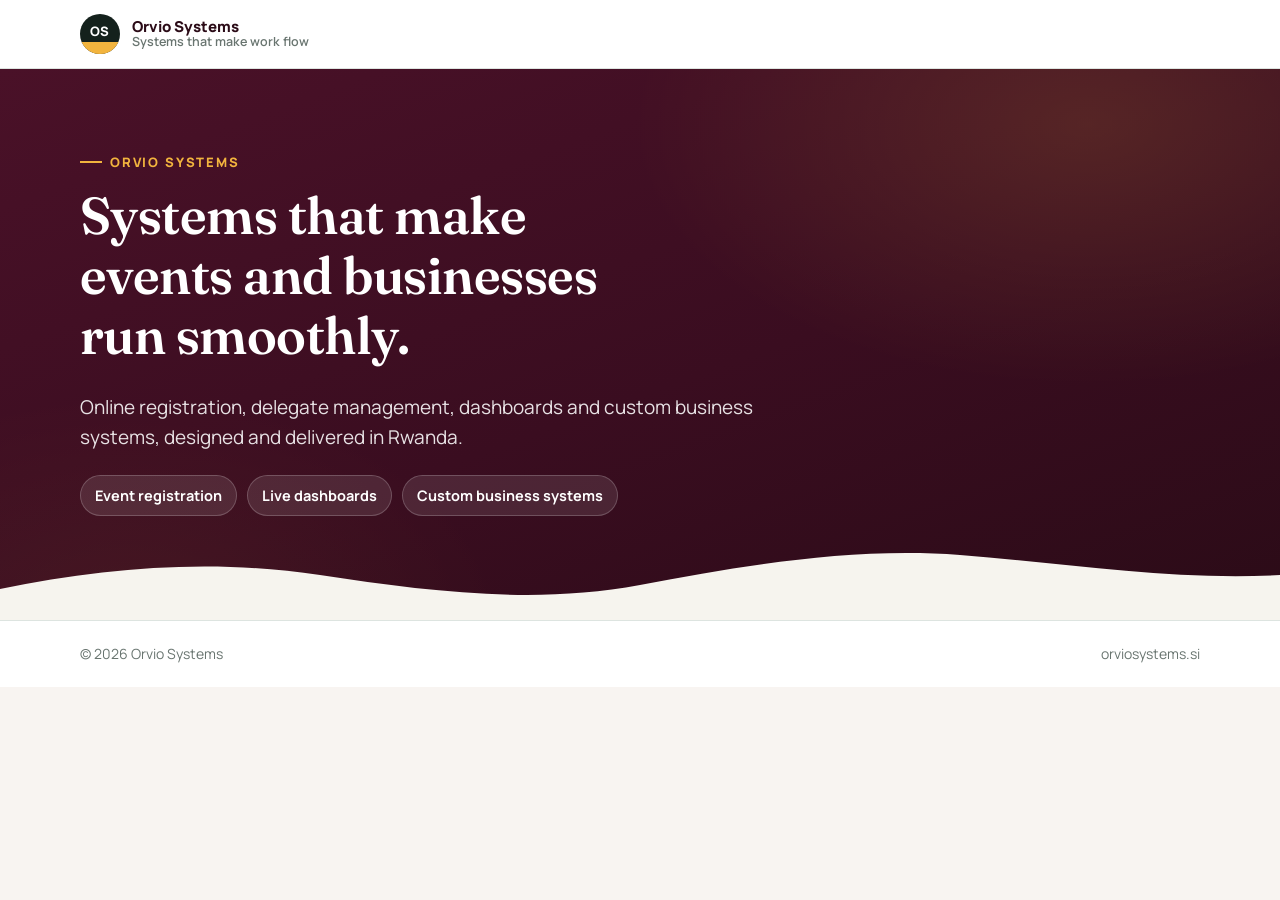
<file: index.html>
<!DOCTYPE html>
<html lang="en">
<head>
<meta charset="UTF-8">
<meta name="viewport" content="width=device-width, initial-scale=1">
<title>Orvio Systems · Event registration &amp; business systems</title>
<meta name="description" content="Orvio Systems builds event registration platforms, dashboards and business systems.">
<meta property="og:title" content="Orvio Systems · Event registration &amp; business systems">
<meta property="og:description" content="Orvio Systems builds event registration platforms, dashboards and business systems.">
<meta name="theme-color" content="#4a1128">
<link rel="icon" href="data:image/svg+xml,%3Csvg xmlns='http://www.w3.org/2000/svg' viewBox='0 0 32 32'%3E%3Ccircle cx='16' cy='16' r='16' fill='%234a1128'/%3E%3Cpath d='M0 22h32v10H0z' fill='%23f2b43e'/%3E%3C/svg%3E">
<link rel="preconnect" href="https://fonts.googleapis.com"><link rel="preconnect" href="https://fonts.gstatic.com" crossorigin><link href="https://fonts.googleapis.com/css2?family=Fraunces:opsz,wght@9..144,600&family=Manrope:wght@400;500;600;700;800&display=swap" rel="stylesheet">
<link rel="stylesheet" href="assets/css/event.css?v=20261030">
</head>
<body>
<header class="topbar"><div class="wrap topbar-inner"><a class="host" href="./"><span class="host-mark" style="background:#14211c"><span>OS</span></span><span class="host-name">Orvio Systems<small>Systems that make work flow</small></span></a></div></header>
<main>
<section class="hero"><div class="wrap hero-inner">
<p class="eyebrow">Orvio Systems</p>
<h1>Systems that make events and businesses run smoothly.</h1>
<p class="lead">Online registration, delegate management, dashboards and custom business systems, designed and delivered in Rwanda.</p>
<div class="facts"><span class="fact">Event registration</span><span class="fact">Live dashboards</span><span class="fact">Custom business systems</span></div>
</div><svg class="hills" viewBox="0 0 1440 70" preserveAspectRatio="none" aria-hidden="true"><path fill="#f6f4ee" d="M0 70V38c120-22 240-30 360-14s240 30 360 10 240-38 360-30 240 26 360 20v46z"/></svg></section>
</main>
<footer class="foot"><div class="wrap foot-inner"><span>© 2026 Orvio Systems</span><span>orviosystems.si</span></div></footer>

</body>
</html>
</file>
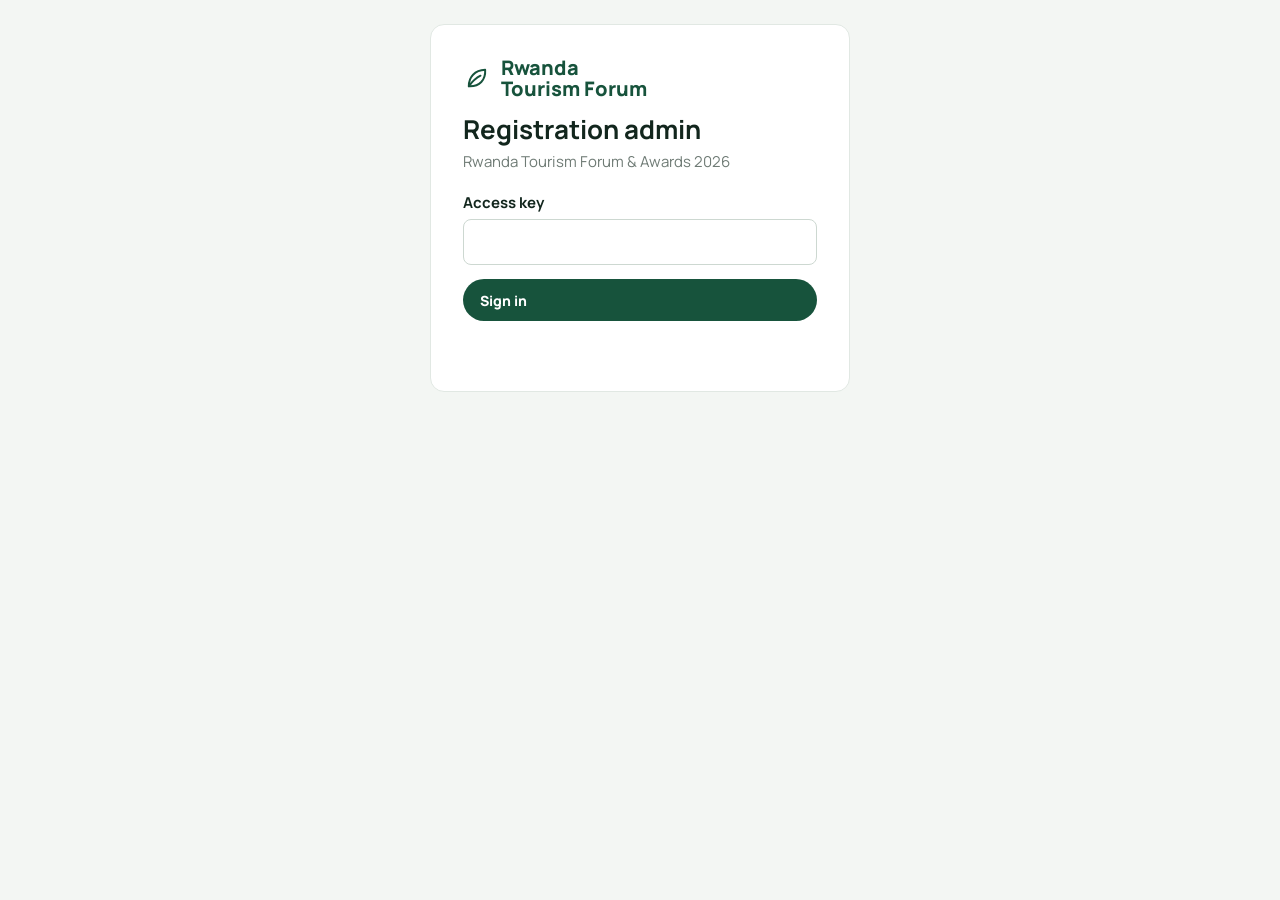
<file: rtfa2026/admin/index.html>
<!DOCTYPE html>
<html lang="en">
<head>
<meta charset="UTF-8">
<meta name="viewport" content="width=device-width, initial-scale=1">
<title>Registration Admin · Rwanda Tourism Forum 2026</title>
<meta name="description" content="Registration dashboard for the Rwanda Tourism Forum &amp; Awards 2026.">
<meta property="og:title" content="Registration Admin · Rwanda Tourism Forum 2026">
<meta property="og:description" content="Registration dashboard for the Rwanda Tourism Forum &amp; Awards 2026.">
<meta name="theme-color" content="#4a1128">
<link rel="icon" href="data:image/svg+xml,%3Csvg xmlns='http://www.w3.org/2000/svg' viewBox='0 0 32 32'%3E%3Ccircle cx='16' cy='16' r='16' fill='%234a1128'/%3E%3Cpath d='M0 22h32v10H0z' fill='%23f2b43e'/%3E%3C/svg%3E">
<link rel="preconnect" href="https://fonts.googleapis.com"><link rel="preconnect" href="https://fonts.gstatic.com" crossorigin><link href="https://fonts.googleapis.com/css2?family=Fraunces:opsz,wght@9..144,600&family=Manrope:wght@400;500;600;700;800&display=swap" rel="stylesheet">
<meta name="robots" content="noindex, nofollow"><link rel="stylesheet" href="../../assets/css/admin.css">
</head>
<body>
<div id="app"></div>
<script src="../../assets/js/config.js"></script><script src="../../assets/js/schema.js"></script><script src="../../assets/js/admin.js"></script>
</body>
</html>
</file>
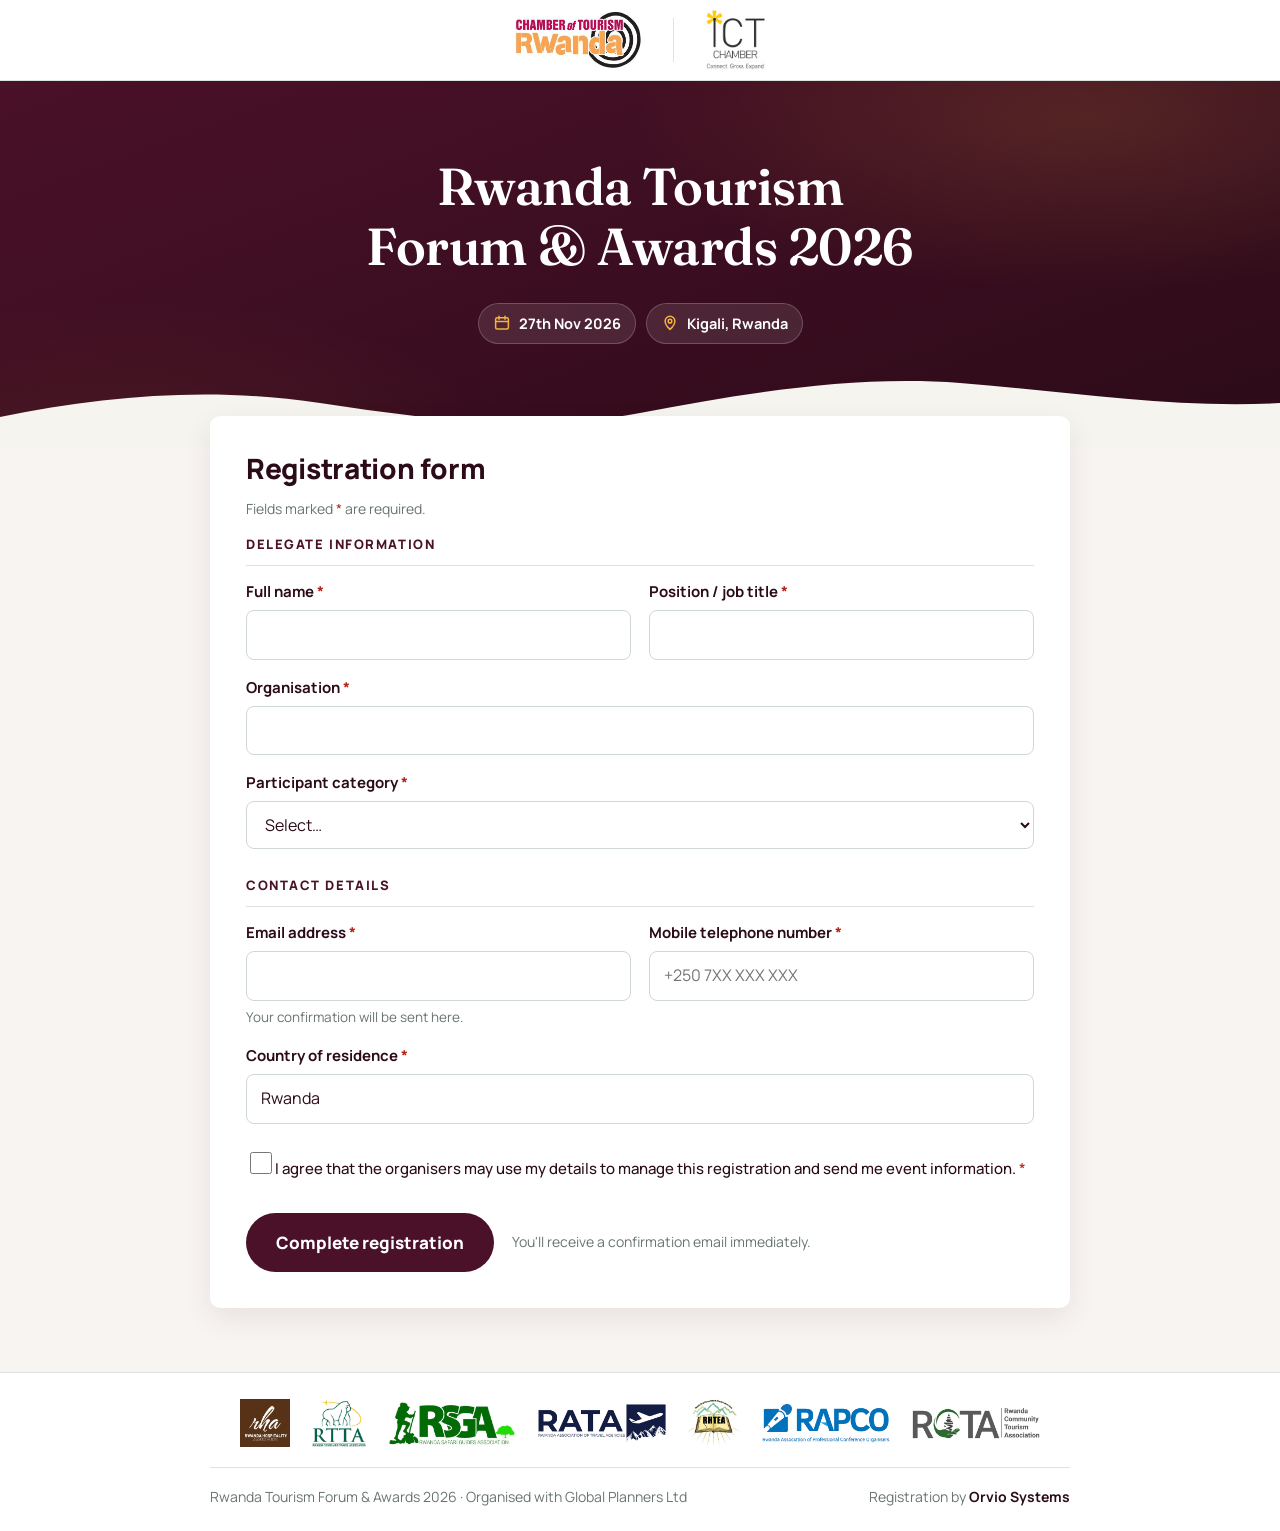
<file: rtfa2026/forum/index.html>
<!DOCTYPE html>
<html lang="en">
<head>
<meta charset="UTF-8">
<meta name="viewport" content="width=device-width, initial-scale=1">
<title>Rwanda Tourism Forum &amp; Awards 2026 · Registration</title>
<meta name="description" content="Rwanda Tourism Forum &amp; Awards 2026, 27th Nov 2026, Kigali.">
<meta property="og:title" content="Rwanda Tourism Forum &amp; Awards 2026 · Registration">
<meta property="og:description" content="Rwanda Tourism Forum &amp; Awards 2026, 27th Nov 2026, Kigali.">
<meta name="theme-color" content="#4a1128">
<link rel="icon" href="data:image/svg+xml,%3Csvg xmlns='http://www.w3.org/2000/svg' viewBox='0 0 32 32'%3E%3Ccircle cx='16' cy='16' r='16' fill='%234a1128'/%3E%3Cpath d='M0 22h32v10H0z' fill='%23f2b43e'/%3E%3C/svg%3E">
<link rel="preconnect" href="https://fonts.googleapis.com"><link rel="preconnect" href="https://fonts.gstatic.com" crossorigin><link href="https://fonts.googleapis.com/css2?family=Fraunces:opsz,wght@9..144,600&family=Manrope:wght@400;500;600;700;800&display=swap" rel="stylesheet">
<link rel="stylesheet" href="../../assets/css/event.css?v=20261030">
</head>
<body class="reg">
<header class="topbar"><div class="wrap logo-bar">
<img src="../../assets/img/rcot.png" alt="Rwanda Chamber of Tourism" width="493" height="219">
<span class="logo-sep" aria-hidden="true"></span>
<img class="logo-ict" src="../../assets/img/ict-chamber.png" alt="ICT Chamber" width="597" height="600">
</div></header>
<main>
<section class="hero"><div class="wrap hero-inner">

<h1>Rwanda Tourism Forum & Awards 2026</h1>
<div class="facts"><span class="fact"><svg viewBox="0 0 24 24" aria-hidden="true"><rect x="3.5" y="5" width="17" height="15" rx="2"/><path d="M3.5 10h17M8 3v4M16 3v4"/></svg>27th Nov 2026</span><span class="fact"><svg viewBox="0 0 24 24" aria-hidden="true"><path d="M12 20.5s6.5-6 6.5-11a6.5 6.5 0 0 0-13 0c0 5 6.5 11 6.5 11z"/><circle cx="12" cy="9.5" r="2.4"/></svg>Kigali, Rwanda</span></div>
</div><svg class="hills" viewBox="0 0 1440 70" preserveAspectRatio="none" aria-hidden="true"><path fill="#f6f4ee" d="M0 70V38c120-22 240-30 360-14s240 30 360 10 240-38 360-30 240 26 360 20v46z"/></svg></section>
<div class="wrap reg-layout" data-reg="forum">
<div id="preview-flag"></div>
<section class="card" id="reg-card" aria-labelledby="form-title">
<h2 id="form-title">Registration form</h2>
<p class="small">Fields marked <span class="req">*</span> are required.</p>
<form id="reg-form" novalidate></form>
<noscript><p>Please enable JavaScript to register.</p></noscript>
</section>
</div>
</main>
<footer class="foot"><div class="wrap partner-logos" aria-label="Member associations"><img src="../../assets/img/partners/rha.png" alt="Rwanda Hospitality Association" title="Rwanda Hospitality Association" width="167" height="158" loading="lazy"><img src="../../assets/img/partners/rtta.png" alt="Rwanda Tours and Travel Association" title="Rwanda Tours and Travel Association" width="178" height="160" loading="lazy"><img src="../../assets/img/partners/rsga.png" alt="Rwanda Safari Guides Association" title="Rwanda Safari Guides Association" width="453" height="160" loading="lazy"><img src="../../assets/img/partners/rata.png" alt="Rwanda Association of Travel Agencies" title="Rwanda Association of Travel Agencies" width="480" height="144" loading="lazy"><img src="../../assets/img/partners/rhtea.png" alt="Rwanda Hospitality &amp; Tourism Educators Association" title="Rwanda Hospitality &amp; Tourism Educators Association" width="175" height="160" loading="lazy"><img src="../../assets/img/partners/rapco.png" alt="Rwanda Association of Professional Conference Organisers" title="Rwanda Association of Professional Conference Organisers" width="480" height="152" loading="lazy"><img src="../../assets/img/partners/rcota.png" alt="Rwanda Community Tourism Association" title="Rwanda Community Tourism Association" width="480" height="118" loading="lazy"></div>
<div class="wrap foot-inner">
<span>Rwanda Tourism Forum &amp; Awards 2026 · Organised with Global Planners Ltd</span>
<span class="powered">Registration by <strong>Orvio Systems</strong></span></div></footer>
<script src="../../assets/js/config.js"></script>
<script src="../../assets/js/schema.js"></script>
<script src="../../assets/js/forms.js"></script>
<script>if(!window.ORVIO.API_URL){document.getElementById('preview-flag').innerHTML='<div class="preview-flag"><strong>Preview</strong>This registration page is in preview mode. Registrations are kept in this browser only until the live system is connected.</div>';}</script>
</body>
</html>
</file>
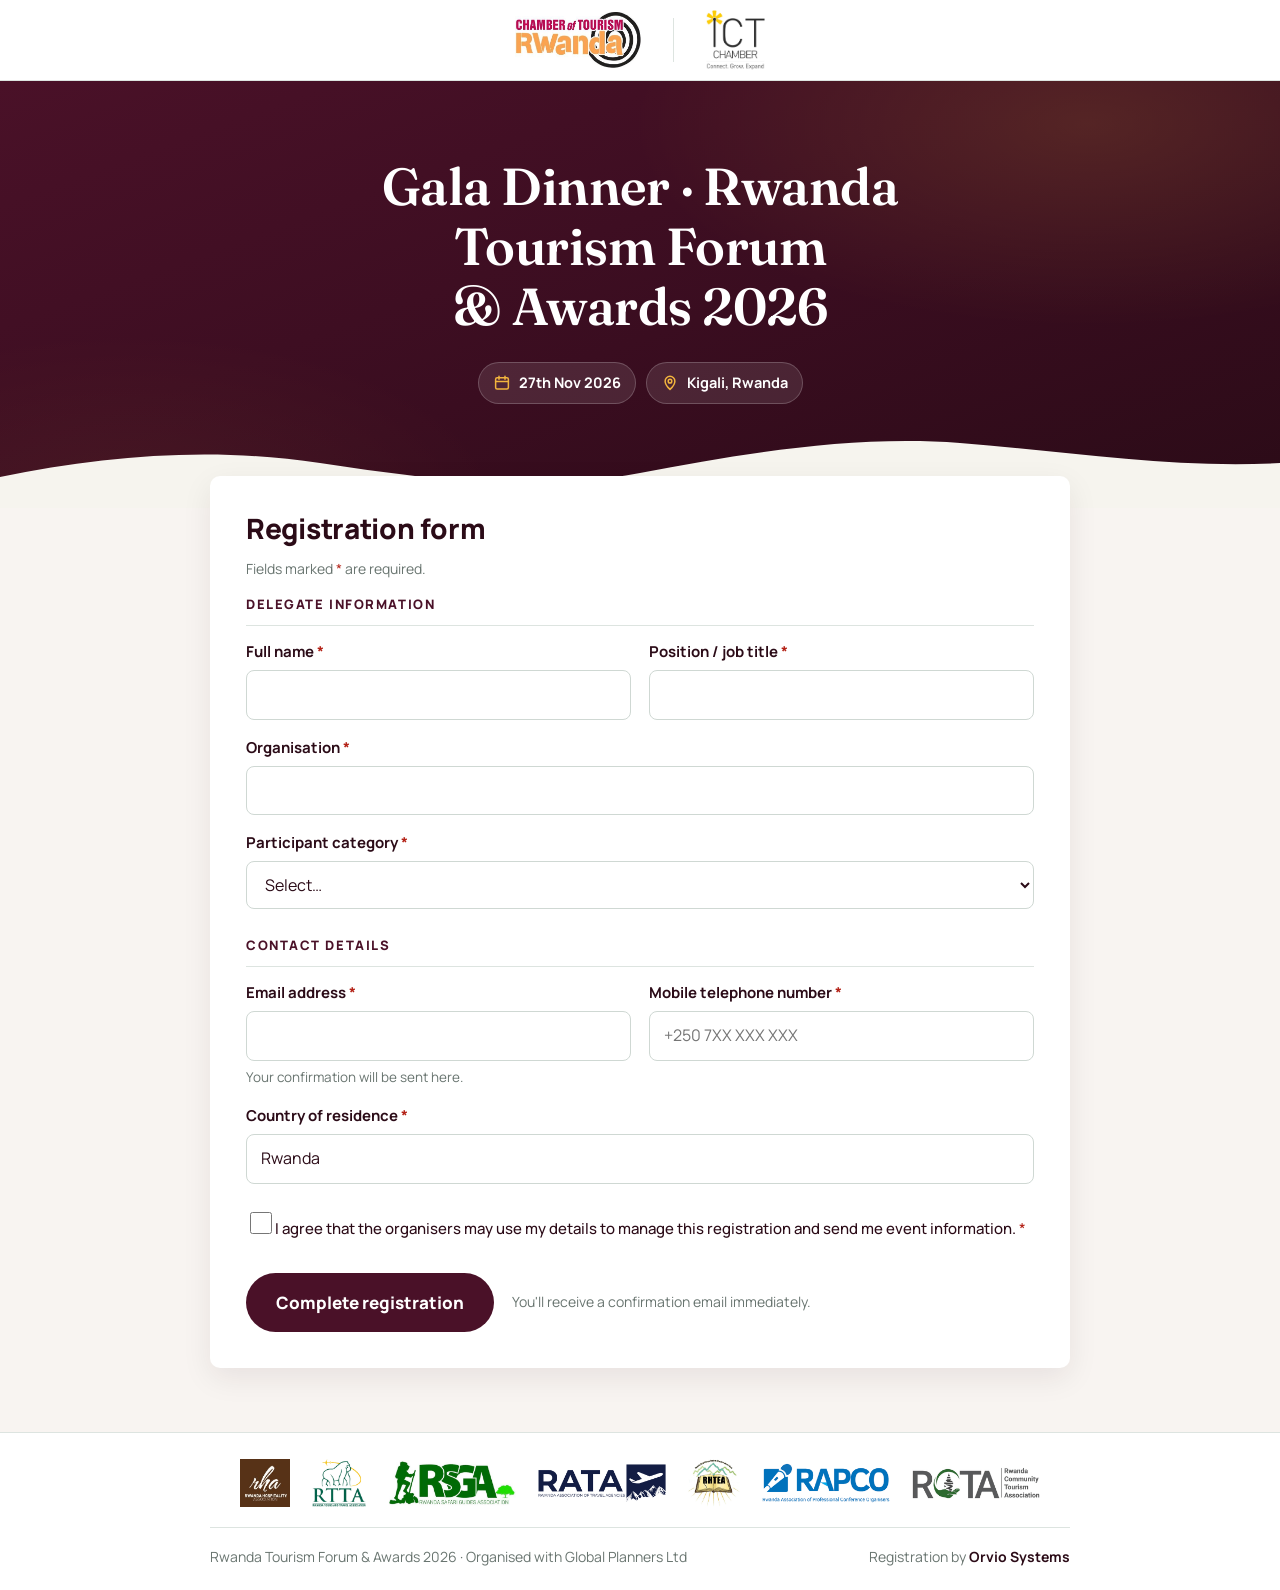
<file: rtfa2026/gala/index.html>
<!DOCTYPE html>
<html lang="en">
<head>
<meta charset="UTF-8">
<meta name="viewport" content="width=device-width, initial-scale=1">
<title>Gala Dinner · Rwanda Tourism Forum &amp; Awards 2026 · Registration</title>
<meta name="description" content="Gala Dinner of the Rwanda Tourism Forum &amp; Awards 2026, 27th Nov 2026, Kigali.">
<meta property="og:title" content="Gala Dinner · Rwanda Tourism Forum &amp; Awards 2026 · Registration">
<meta property="og:description" content="Gala Dinner of the Rwanda Tourism Forum &amp; Awards 2026, 27th Nov 2026, Kigali.">
<meta name="theme-color" content="#4a1128">
<link rel="icon" href="data:image/svg+xml,%3Csvg xmlns='http://www.w3.org/2000/svg' viewBox='0 0 32 32'%3E%3Ccircle cx='16' cy='16' r='16' fill='%234a1128'/%3E%3Cpath d='M0 22h32v10H0z' fill='%23f2b43e'/%3E%3C/svg%3E">
<link rel="preconnect" href="https://fonts.googleapis.com"><link rel="preconnect" href="https://fonts.gstatic.com" crossorigin><link href="https://fonts.googleapis.com/css2?family=Fraunces:opsz,wght@9..144,600&family=Manrope:wght@400;500;600;700;800&display=swap" rel="stylesheet">
<link rel="stylesheet" href="../../assets/css/event.css?v=20261030">
</head>
<body class="reg">
<header class="topbar"><div class="wrap logo-bar">
<img src="../../assets/img/rcot.png" alt="Rwanda Chamber of Tourism" width="493" height="219">
<span class="logo-sep" aria-hidden="true"></span>
<img class="logo-ict" src="../../assets/img/ict-chamber.png" alt="ICT Chamber" width="597" height="600">
</div></header>
<main>
<section class="hero"><div class="wrap hero-inner">

<h1>Gala Dinner · Rwanda Tourism Forum & Awards 2026</h1>
<div class="facts"><span class="fact"><svg viewBox="0 0 24 24" aria-hidden="true"><rect x="3.5" y="5" width="17" height="15" rx="2"/><path d="M3.5 10h17M8 3v4M16 3v4"/></svg>27th Nov 2026</span><span class="fact"><svg viewBox="0 0 24 24" aria-hidden="true"><path d="M12 20.5s6.5-6 6.5-11a6.5 6.5 0 0 0-13 0c0 5 6.5 11 6.5 11z"/><circle cx="12" cy="9.5" r="2.4"/></svg>Kigali, Rwanda</span></div>
</div><svg class="hills" viewBox="0 0 1440 70" preserveAspectRatio="none" aria-hidden="true"><path fill="#f6f4ee" d="M0 70V38c120-22 240-30 360-14s240 30 360 10 240-38 360-30 240 26 360 20v46z"/></svg></section>
<div class="wrap reg-layout" data-reg="gala">
<div id="preview-flag"></div>
<section class="card" id="reg-card" aria-labelledby="form-title">
<h2 id="form-title">Registration form</h2>
<p class="small">Fields marked <span class="req">*</span> are required.</p>
<form id="reg-form" novalidate></form>
<noscript><p>Please enable JavaScript to register.</p></noscript>
</section>
</div>
</main>
<footer class="foot"><div class="wrap partner-logos" aria-label="Member associations"><img src="../../assets/img/partners/rha.png" alt="Rwanda Hospitality Association" title="Rwanda Hospitality Association" width="167" height="158" loading="lazy"><img src="../../assets/img/partners/rtta.png" alt="Rwanda Tours and Travel Association" title="Rwanda Tours and Travel Association" width="178" height="160" loading="lazy"><img src="../../assets/img/partners/rsga.png" alt="Rwanda Safari Guides Association" title="Rwanda Safari Guides Association" width="453" height="160" loading="lazy"><img src="../../assets/img/partners/rata.png" alt="Rwanda Association of Travel Agencies" title="Rwanda Association of Travel Agencies" width="480" height="144" loading="lazy"><img src="../../assets/img/partners/rhtea.png" alt="Rwanda Hospitality &amp; Tourism Educators Association" title="Rwanda Hospitality &amp; Tourism Educators Association" width="175" height="160" loading="lazy"><img src="../../assets/img/partners/rapco.png" alt="Rwanda Association of Professional Conference Organisers" title="Rwanda Association of Professional Conference Organisers" width="480" height="152" loading="lazy"><img src="../../assets/img/partners/rcota.png" alt="Rwanda Community Tourism Association" title="Rwanda Community Tourism Association" width="480" height="118" loading="lazy"></div>
<div class="wrap foot-inner">
<span>Rwanda Tourism Forum &amp; Awards 2026 · Organised with Global Planners Ltd</span>
<span class="powered">Registration by <strong>Orvio Systems</strong></span></div></footer>
<script src="../../assets/js/config.js"></script>
<script src="../../assets/js/schema.js"></script>
<script src="../../assets/js/forms.js"></script>
<script>if(!window.ORVIO.API_URL){document.getElementById('preview-flag').innerHTML='<div class="preview-flag"><strong>Preview</strong>This registration page is in preview mode. Registrations are kept in this browser only until the live system is connected.</div>';}</script>
</body>
</html>
</file>
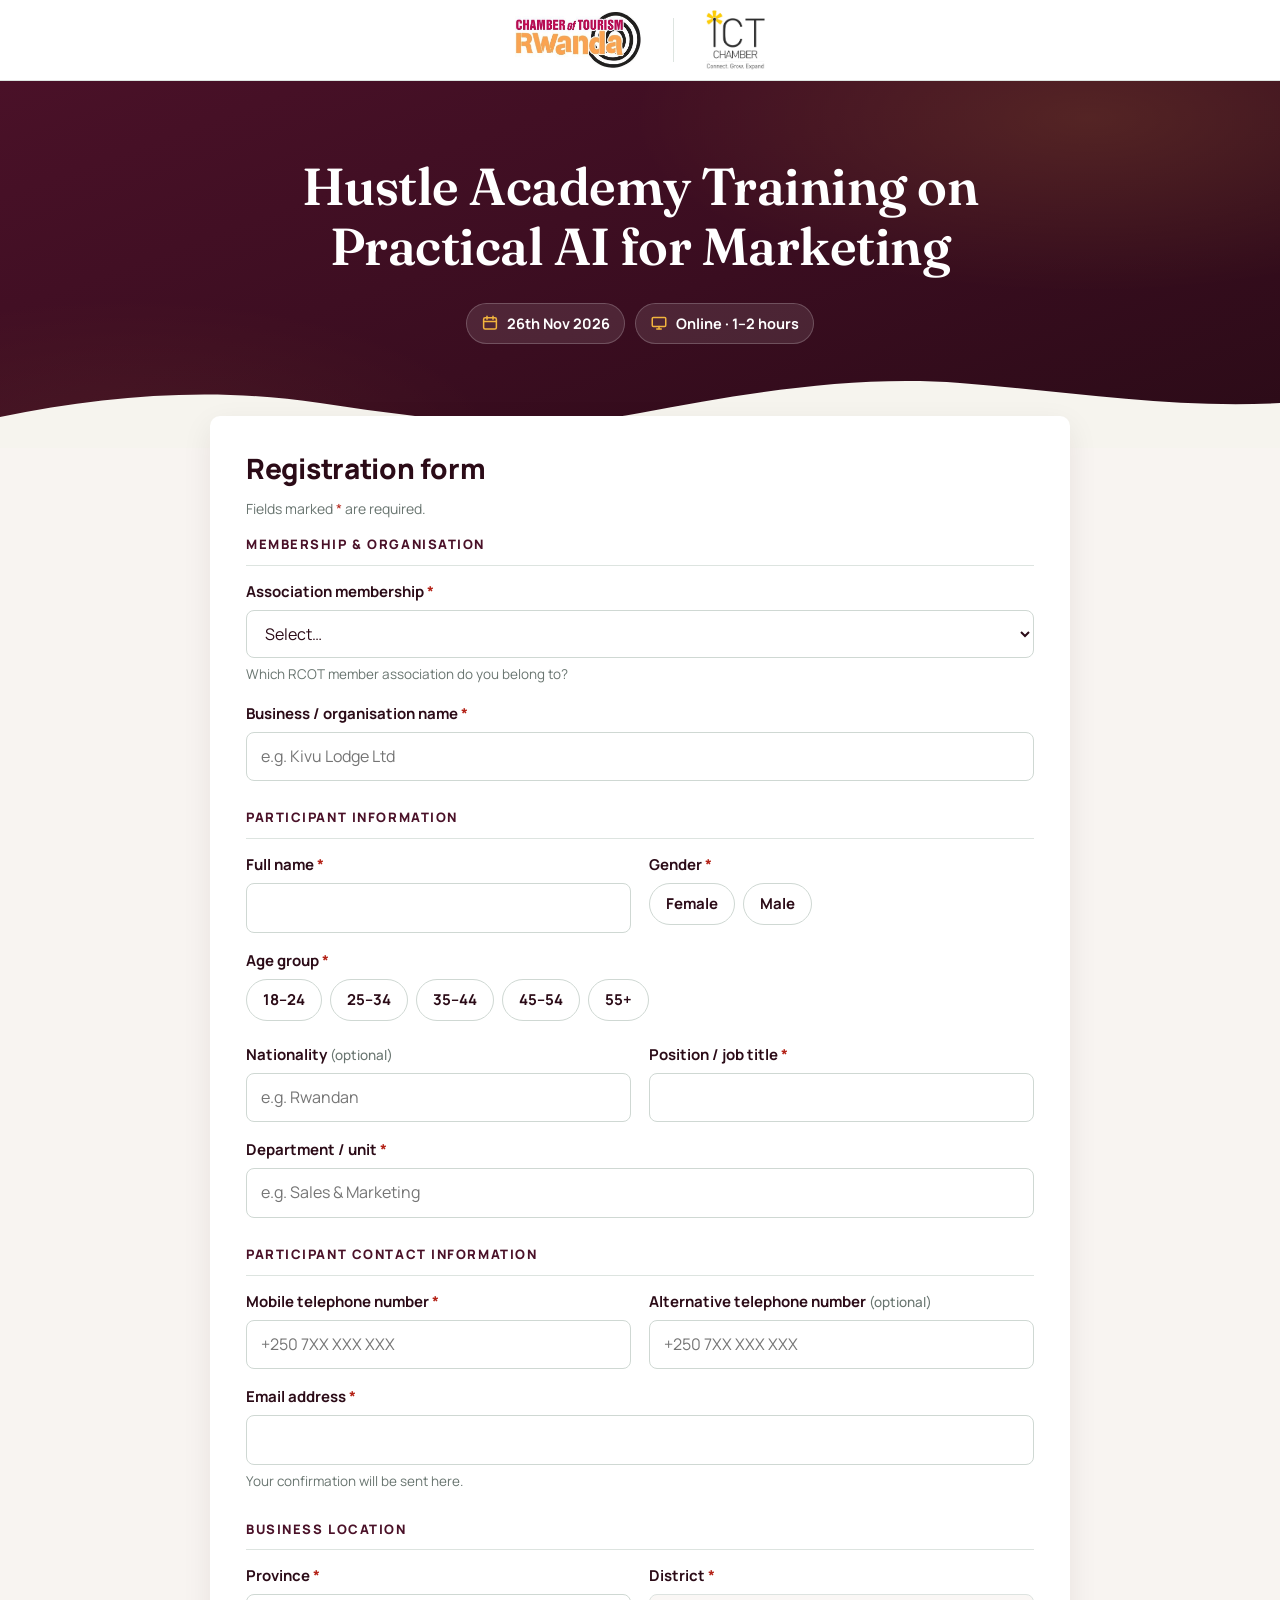
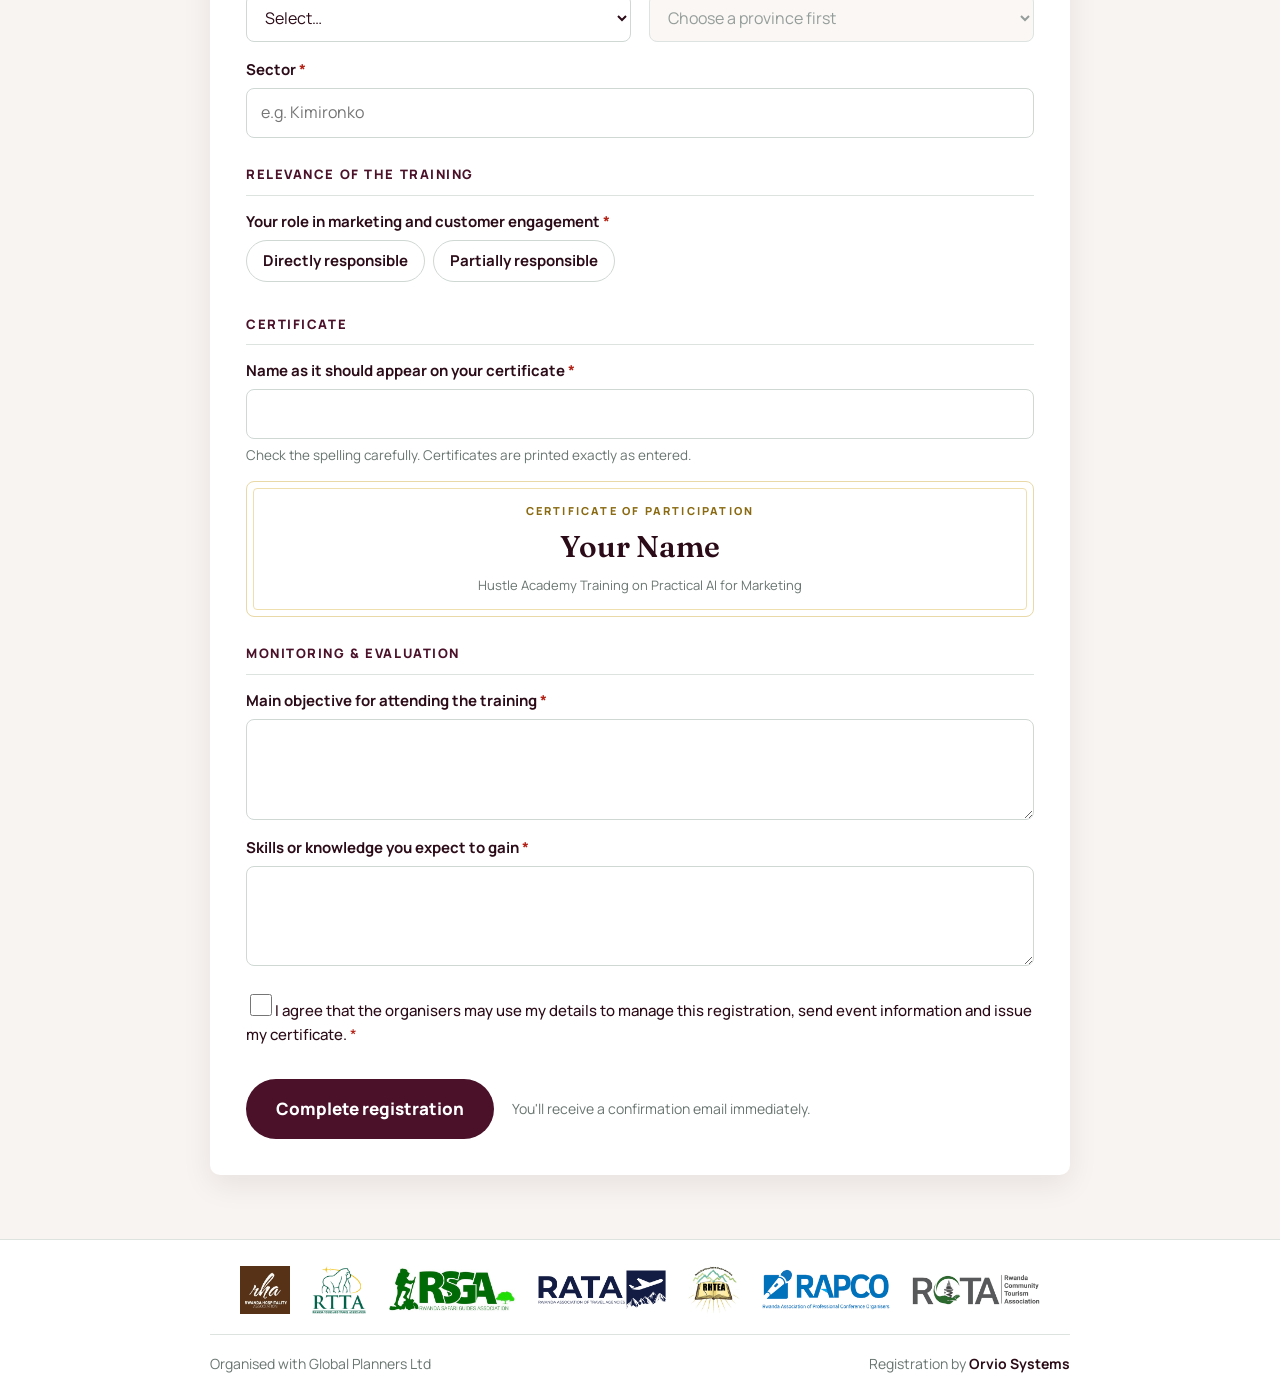
<file: rtfa2026/training/index.html>
<!DOCTYPE html>
<html lang="en">
<head>
<meta charset="UTF-8">
<meta name="viewport" content="width=device-width, initial-scale=1">
<title>Hustle Academy Training on Practical AI for Marketing · Registration</title>
<meta name="description" content="Hustle Academy Training on Practical AI for Marketing, 26th Nov 2026, online.">
<meta property="og:title" content="Hustle Academy Training on Practical AI for Marketing · Registration">
<meta property="og:description" content="Hustle Academy Training on Practical AI for Marketing, 26th Nov 2026, online.">
<meta name="theme-color" content="#4a1128">
<link rel="icon" href="data:image/svg+xml,%3Csvg xmlns='http://www.w3.org/2000/svg' viewBox='0 0 32 32'%3E%3Ccircle cx='16' cy='16' r='16' fill='%234a1128'/%3E%3Cpath d='M0 22h32v10H0z' fill='%23f2b43e'/%3E%3C/svg%3E">
<link rel="preconnect" href="https://fonts.googleapis.com"><link rel="preconnect" href="https://fonts.gstatic.com" crossorigin><link href="https://fonts.googleapis.com/css2?family=Fraunces:opsz,wght@9..144,600&family=Manrope:wght@400;500;600;700;800&display=swap" rel="stylesheet">
<link rel="stylesheet" href="../../assets/css/event.css?v=20261030">
</head>
<body class="reg">
<header class="topbar"><div class="wrap logo-bar">
<img src="../../assets/img/rcot.png" alt="Rwanda Chamber of Tourism" width="493" height="219">
<span class="logo-sep" aria-hidden="true"></span>
<img class="logo-ict" src="../../assets/img/ict-chamber.png" alt="ICT Chamber" width="597" height="600">
</div></header>
<main>
<section class="hero"><div class="wrap hero-inner">

<h1>Hustle Academy Training on Practical AI for Marketing</h1>
<div class="facts"><span class="fact"><svg viewBox="0 0 24 24" aria-hidden="true"><rect x="3.5" y="5" width="17" height="15" rx="2"/><path d="M3.5 10h17M8 3v4M16 3v4"/></svg>26th Nov 2026</span><span class="fact"><svg viewBox="0 0 24 24" aria-hidden="true"><rect x="3" y="4.5" width="18" height="12" rx="1.5"/><path d="M9 20h6M12 16.5V20"/></svg>Online · 1–2 hours</span></div>
</div><svg class="hills" viewBox="0 0 1440 70" preserveAspectRatio="none" aria-hidden="true"><path fill="#f6f4ee" d="M0 70V38c120-22 240-30 360-14s240 30 360 10 240-38 360-30 240 26 360 20v46z"/></svg></section>
<div class="wrap reg-layout" data-reg="training">
<div id="preview-flag"></div>
<section class="card" id="reg-card" aria-labelledby="form-title">
<h2 id="form-title">Registration form</h2>
<p class="small">Fields marked <span class="req">*</span> are required.</p>
<form id="reg-form" novalidate></form>
<noscript><p>Please enable JavaScript to register.</p></noscript>
</section>
</div>
</main>
<footer class="foot"><div class="wrap partner-logos" aria-label="Member associations"><img src="../../assets/img/partners/rha.png" alt="Rwanda Hospitality Association" title="Rwanda Hospitality Association" width="167" height="158" loading="lazy"><img src="../../assets/img/partners/rtta.png" alt="Rwanda Tours and Travel Association" title="Rwanda Tours and Travel Association" width="178" height="160" loading="lazy"><img src="../../assets/img/partners/rsga.png" alt="Rwanda Safari Guides Association" title="Rwanda Safari Guides Association" width="453" height="160" loading="lazy"><img src="../../assets/img/partners/rata.png" alt="Rwanda Association of Travel Agencies" title="Rwanda Association of Travel Agencies" width="480" height="144" loading="lazy"><img src="../../assets/img/partners/rhtea.png" alt="Rwanda Hospitality &amp; Tourism Educators Association" title="Rwanda Hospitality &amp; Tourism Educators Association" width="175" height="160" loading="lazy"><img src="../../assets/img/partners/rapco.png" alt="Rwanda Association of Professional Conference Organisers" title="Rwanda Association of Professional Conference Organisers" width="480" height="152" loading="lazy"><img src="../../assets/img/partners/rcota.png" alt="Rwanda Community Tourism Association" title="Rwanda Community Tourism Association" width="480" height="118" loading="lazy"></div>
<div class="wrap foot-inner">
<span>Organised with Global Planners Ltd</span>
<span class="powered">Registration by <strong>Orvio Systems</strong></span></div></footer>
<script src="../../assets/js/config.js"></script>
<script src="../../assets/js/schema.js"></script>
<script src="../../assets/js/forms.js"></script>
<script>if(!window.ORVIO.API_URL){document.getElementById('preview-flag').innerHTML='<div class="preview-flag"><strong>Preview</strong>This registration page is in preview mode. Registrations are kept in this browser only until the live system is connected.</div>';}</script>
</body>
</html>
</file>
<file: assets/css/event.css>
/* Orvio Systems · event registration styles
   Palette: Rwanda Tourism Forum & Awards 2026 — deep burgundy and warm gold */
:root {
  --green: #4a1128;
  --green-deep: #2b0b17;
  --green-tint: #f7e9ee;
  --gold: #f2b43e;
  --gold-soft: #fdf2db;
  --lake: #a8325e;
  --ink: #2b0b17;
  --text: #3a4742;
  --muted: #697570;
  --line: #dde4e0;
  --paper: #ffffff;
  --sand: #f8f4f1;
  --error: #b42318;
  --ok: #157347;
  --radius: 10px;
  --display: "Fraunces", Georgia, "Times New Roman", serif;
  --body: "Manrope", system-ui, -apple-system, "Segoe UI", sans-serif;
}
*, *::before, *::after { box-sizing: border-box; }
html { -webkit-text-size-adjust: 100%; scroll-behavior: smooth; }
body { margin: 0; font-family: var(--body); font-size: 16px; line-height: 1.6; color: var(--text); background: var(--sand); }
img { max-width: 100%; display: block; }
a { color: var(--green); }
h1, h2, h3 { color: var(--ink); line-height: 1.15; margin: 0 0 .5em; text-wrap: balance; }
h1 { font-family: var(--display); font-weight: 600; font-size: clamp(32px, 5vw, 52px); letter-spacing: -.01em; }
h2 { font-size: clamp(22px, 2.6vw, 28px); font-weight: 800; letter-spacing: -.01em; }
h3 { font-size: 19px; font-weight: 800; }
p { margin: 0 0 1em; }
:focus-visible { outline: 3px solid var(--lake); outline-offset: 2px; }
.wrap { width: min(1120px, 100% - 32px); margin-inline: auto; }
.small { font-size: 14px; color: var(--muted); }
.visually-hidden { position: absolute !important; width: 1px; height: 1px; overflow: hidden; clip: rect(0 0 0 0); white-space: nowrap; }

/* Top bar */
.topbar { background: #fff; border-bottom: 1px solid var(--line); }
.topbar-inner { display: flex; align-items: center; justify-content: space-between; gap: 16px; min-height: 68px; }
.host { display: flex; align-items: center; gap: 12px; text-decoration: none; color: var(--ink); }
.host-mark { width: 40px; height: 40px; border-radius: 50%; background: var(--green); color: #fff; display: grid; place-items: center; font-weight: 800; font-size: 13px; letter-spacing: .04em; flex: none; position: relative; overflow: hidden; }
.host-mark::after { content: ""; position: absolute; left: 0; right: 0; bottom: 0; height: 30%; background: var(--gold); }
.host-mark span { position: relative; z-index: 1; margin-top: -6px; }
.host-mark img { width: 100%; height: 100%; object-fit: contain; background: #fff; position: relative; z-index: 2; }
.host-name { font-weight: 800; line-height: 1.15; font-size: 15px; }
.host-name small { display: block; font-weight: 600; color: var(--muted); font-size: 12.5px; }
.top-links { display: flex; gap: 6px; flex-wrap: wrap; }
.top-links a { text-decoration: none; font-weight: 700; font-size: 14px; color: var(--ink); padding: 8px 12px; border-radius: 999px; }
.top-links a:hover, .top-links a[aria-current="page"] { background: var(--green-tint); color: var(--green); }

/* Hero */
.hero { position: relative; color: #fff; background: linear-gradient(160deg, #4a1128 0%, #3a0d20 55%, #2b0b17 100%); overflow: hidden; isolation: isolate; }
.hero::before { content: ""; position: absolute; inset: 0; z-index: -1; opacity: .5;
  background:
    radial-gradient(60% 80% at 85% 10%, rgba(242,180,62,.28), transparent 60%),
    radial-gradient(50% 70% at 10% 100%, rgba(242,180,62,.12), transparent 60%); }
.hills { position: absolute; left: 0; right: 0; bottom: -1px; width: 100%; height: 70px; z-index: -1; }
.hero-inner { padding: clamp(40px, 7vw, 76px) 0 clamp(64px, 9vw, 104px); }
.hero h1 { color: #fff; max-width: 18ch; }
.hero .lead { font-size: clamp(16px, 1.6vw, 19px); color: rgba(255,255,255,.88); max-width: 60ch; }
.eyebrow { display: inline-flex; align-items: center; gap: 8px; font-size: 13px; font-weight: 800; letter-spacing: .14em; text-transform: uppercase; color: var(--gold); margin-bottom: 14px; }
.eyebrow::before { content: ""; width: 22px; height: 2px; background: currentColor; }
.facts { display: flex; flex-wrap: wrap; gap: 10px; margin-top: 22px; }
.fact { display: inline-flex; align-items: center; gap: 8px; background: rgba(255,255,255,.1); border: 1px solid rgba(255,255,255,.2); padding: 8px 14px; border-radius: 999px; font-weight: 700; font-size: 14.5px; }
.fact svg { width: 18px; height: 18px; stroke: var(--gold); fill: none; stroke-width: 2; stroke-linecap: round; stroke-linejoin: round; }
.partner { margin-top: 18px; font-size: 14px; color: rgba(255,255,255,.75); }
.partner strong { color: #fff; }

/* Event hub cards */
.hub { margin-top: -48px; position: relative; z-index: 2; padding-bottom: 56px; }
.hub-grid { display: grid; grid-template-columns: repeat(2, minmax(0, 1fr)); gap: 20px; }
.session-card { background: #fff; border-radius: var(--radius); padding: 28px; box-shadow: 0 10px 30px rgba(43,11,23,.1); display: flex; flex-direction: column; gap: 6px; border-top: 5px solid var(--green); }
.session-card.is-training { border-top-color: var(--lake); }
.session-card .tag { align-self: flex-start; font-size: 12px; font-weight: 800; letter-spacing: .12em; text-transform: uppercase; color: var(--green); background: var(--green-tint); padding: 5px 10px; border-radius: 999px; }
.session-card.is-training .tag { color: var(--lake); background: var(--green-tint); }
.session-card h2 { margin-top: 10px; }
.session-card .meta { display: flex; flex-wrap: wrap; gap: 6px 16px; font-weight: 700; color: var(--ink); font-size: 15px; }
.session-card p { flex: 1; margin-top: 8px; }
.session-card .btn { align-self: flex-start; }
.admin-note { margin-top: 20px; text-align: center; }

/* Buttons */
.btn { display: inline-flex; align-items: center; justify-content: center; gap: 8px; min-height: 46px; padding: 11px 20px; border-radius: 999px; font: inherit; font-weight: 800; font-size: 15.5px; text-decoration: none; border: 2px solid transparent; cursor: pointer; transition: background .15s, color .15s, border-color .15s; }
.btn-lg { min-height: 54px; padding: 14px 28px; font-size: 17px; }
.btn-primary { background: var(--green); color: #fff; }
.btn-primary:hover { background: var(--green-deep); color: #fff; }
.btn-gold { background: var(--gold); color: var(--ink); }
.btn-gold:hover { background: #dc9c22; }
.btn-ghost { background: #fff; color: var(--green); border-color: var(--line); }
.btn-ghost:hover { border-color: var(--green); }
.btn[disabled] { opacity: .6; cursor: progress; }

/* Registration layout */
.reg-layout { display: grid; grid-template-columns: minmax(0, 1fr); max-width: 860px; gap: 16px; align-items: start; margin-top: -48px; position: relative; z-index: 2; padding-bottom: 64px; }
.card { background: #fff; border-radius: var(--radius); box-shadow: 0 10px 30px rgba(43,11,23,.08); padding: clamp(20px, 3.5vw, 36px); }
.aside { position: sticky; top: 20px; display: grid; gap: 16px; }
.aside h3 { margin-bottom: 8px; }
.aside ul { margin: 0; padding-left: 18px; font-size: 15px; }
.aside li { margin-bottom: 6px; }
.preview-flag { background: var(--gold-soft); border: 1px solid #f0d58f; border-radius: var(--radius); padding: 14px 16px; font-size: 14px; color: #6b4e05; }
.preview-flag strong { display: block; color: #4d3803; }

/* Form */
.fs { border: 0; padding: 0; margin: 0 0 26px; min-width: 0; }
.fs legend { font-size: 13px; font-weight: 800; letter-spacing: .12em; text-transform: uppercase; color: var(--green); padding: 0; margin-bottom: 14px; width: 100%; border-bottom: 1px solid var(--line); padding-bottom: 10px; }
.grid { display: grid; grid-template-columns: 1fr 1fr; gap: 16px 18px; }
.field { grid-column: 1 / -1; min-width: 0; }
.field.half { grid-column: span 1; }
.field label, .field .label { display: block; font-weight: 700; color: var(--ink); font-size: 15px; margin-bottom: 6px; }
.req { color: var(--error); }
.opt { font-weight: 500; color: var(--muted); font-size: 13.5px; }
.field input[type=text], .field input[type=email], .field input[type=tel], .field select, .field textarea {
  display: block; width: 100%; min-height: 48px; padding: 11px 14px; font: inherit; color: var(--ink);
  background: #fff; border: 1.5px solid #cfd8d3; border-radius: 8px; transition: border-color .15s, box-shadow .15s; }
.field textarea { resize: vertical; min-height: 92px; }
.field select:disabled { background: var(--sand); color: var(--muted); }
.field input:focus, .field select:focus, .field textarea:focus { outline: none; border-color: var(--green); box-shadow: 0 0 0 3px rgba(74,17,40,.15); }
.help { font-size: 13.5px; color: var(--muted); margin: 6px 0 0; }
.chips { display: flex; flex-wrap: wrap; gap: 8px; }
.chip { position: relative; cursor: pointer; }
.chip input { position: absolute; opacity: 0; inset: 0; }
.chip span { display: inline-flex; align-items: center; min-height: 42px; padding: 8px 16px; border: 1.5px solid #cfd8d3; border-radius: 999px; font-weight: 700; font-size: 15px; color: var(--ink); background: #fff; transition: all .15s; }
.chip:hover span { border-color: var(--green); }
.chip input:checked + span { background: var(--green); border-color: var(--green); color: #fff; }
.chip input:focus-visible + span { outline: 3px solid var(--lake); outline-offset: 2px; }
.check { display: flex; gap: 12px; align-items: flex-start; font-weight: 500 !important; cursor: pointer; }
.check input { width: 22px; height: 22px; margin-top: 2px; accent-color: var(--green); flex: none; }
.has-error input, .has-error select, .has-error textarea, .has-error .chip span { border-color: var(--error) !important; }
.err { color: var(--error); font-weight: 700; font-size: 14px; margin: 6px 0 0; }
.hp { position: absolute; left: -9999px; width: 1px; height: 1px; }
.form-status { display: none; padding: 12px 16px; border-radius: 8px; font-weight: 700; margin-bottom: 14px; }
.form-status.is-error { display: block; background: #fdecea; color: var(--error); }
.submit-row { display: flex; flex-wrap: wrap; align-items: center; gap: 12px 18px; }
.submit-row .small { margin: 0; }

/* Certificate preview */
.cert-preview { margin-top: 14px; border: 1.5px solid #e9d9a8; border-radius: 8px; padding: 20px 16px; text-align: center; background:
  linear-gradient(#fff, #fff) padding-box, repeating-linear-gradient(45deg, #fbf1d6 0 6px, #fff 6px 12px); display: grid; gap: 4px; position: relative; }
.cert-preview::before { content: ""; position: absolute; inset: 6px; border: 1px solid #f0dfae; border-radius: 4px; pointer-events: none; }
.cert-kicker { font-size: 11px; font-weight: 800; letter-spacing: .2em; text-transform: uppercase; color: #8a6a12; }
.cert-name { font-family: var(--display); font-size: clamp(22px, 3vw, 30px); color: var(--ink); font-weight: 600; overflow-wrap: anywhere; }
.cert-course { font-size: 13px; color: var(--muted); }

/* Success */
.success { text-align: center; padding: 12px 0; outline: none; }
.success-mark { width: 72px; height: 72px; border-radius: 50%; background: var(--green-tint); display: grid; place-items: center; margin: 0 auto 16px; }
.success-mark svg { width: 38px; height: 38px; stroke: var(--green); stroke-width: 2.6; fill: none; stroke-linecap: round; stroke-linejoin: round; }
.ref { font-size: 17px; }
.ref strong { font-family: ui-monospace, SFMono-Regular, Menlo, monospace; background: var(--gold-soft); padding: 4px 10px; border-radius: 6px; letter-spacing: .06em; }
.summary { text-align: left; max-width: 460px; margin: 20px auto; border-top: 1px solid var(--line); }
.summary div { display: grid; grid-template-columns: 140px 1fr; gap: 10px; padding: 10px 0; border-bottom: 1px solid var(--line); font-size: 15px; }
.summary dt { color: var(--muted); }
.summary dd { margin: 0; font-weight: 700; color: var(--ink); overflow-wrap: anywhere; }
.success-actions { display: flex; flex-wrap: wrap; justify-content: center; gap: 10px; margin-top: 18px; }

/* Footer */
.foot { border-top: 1px solid var(--line); background: #fff; padding: 22px 0; font-size: 14px; color: var(--muted); }
.partner-logos { display: flex; flex-wrap: wrap; align-items: center; justify-content: center; gap: 16px 22px; padding: 4px 0 20px; margin-bottom: 18px; border-bottom: 1px solid var(--line); }
.partner-logos img { height: 48px; width: auto; max-width: 128px; object-fit: contain; }
@media (max-width: 600px) { .partner-logos { gap: 14px 20px; } .partner-logos img { height: 38px; max-width: 110px; } }
.foot-inner { display: flex; flex-wrap: wrap; justify-content: space-between; gap: 10px; }
.foot a { color: var(--muted); }
.powered strong { color: var(--ink); }

@media (max-width: 900px) {
  .reg-layout { grid-template-columns: minmax(0, 1fr); }
  .aside { position: static; order: -1; }
  .hub-grid { grid-template-columns: minmax(0, 1fr); }
}
@media (max-width: 600px) {
  .grid { grid-template-columns: minmax(0, 1fr); }
  .field.half { grid-column: 1 / -1; }
  .top-links { display: none; }
  .submit-row .btn { width: 100%; }
  .summary div { grid-template-columns: 1fr; gap: 0; }
}
@media (prefers-reduced-motion: reduce) { html { scroll-behavior: auto; } * { transition: none !important; } }

/* Registration pages: one centred column, header and form share the same width */
body.reg .wrap { width: min(860px, 100% - 32px); }
body.reg .topbar-inner { justify-content: center; }
body.reg .hero-inner { text-align: center; }
body.reg .hero h1 { max-width: 20ch; margin-inline: auto; text-wrap: balance; }
body.reg .eyebrow { justify-content: center; }
body.reg .eyebrow::after { content: ""; width: 22px; height: 2px; background: currentColor; }
body.reg .facts { justify-content: center; }
body.reg .reg-layout { max-width: none; }
@media (max-width: 600px) { body.reg .eyebrow::before, body.reg .eyebrow::after { display: none; } body.reg .hero-inner { padding-bottom: 84px; } }

/* Partner logos in the header */
.logo-bar { display: flex; align-items: center; justify-content: center; gap: clamp(16px, 4vw, 32px); padding: 10px 0; }
.logo-bar img { height: 56px; width: auto; object-fit: contain; }
.logo-bar .logo-ict { height: 60px; }
.logo-bar .logo-sep { width: 1px; height: 44px; background: var(--line); }
@media (max-width: 600px) { .logo-bar img { height: 42px; } .logo-bar .logo-ict { height: 46px; } .logo-bar .logo-sep { height: 34px; } }
</file>
<file: assets/css/admin.css>
/* Orvio Systems · admin dashboard */
:root {
  --bg: #f3f6f3; --panel: #ffffff; --side: #eef3ef; --line: #e1e8e3;
  --ink: #12261d; --text: #3d4a44; --muted: #6f7b75;
  --green: #17533c; --green-2: #1f6b4f; --green-tint: #e4efe8; --teal: #2b8072;
  --gold: #d59a1f; --gold-tint: #fbf0d4; --red: #b42318;
  --font: "Manrope", system-ui, -apple-system, "Segoe UI", sans-serif;
}
* , *::before, *::after { box-sizing: border-box; }
html, body { height: 100%; }
body { margin: 0; font-family: var(--font); font-size: 15px; color: var(--text); background: var(--bg); }
button, input, select { font: inherit; }
:focus-visible { outline: 3px solid var(--teal); outline-offset: 2px; }
.icon { width: 20px; height: 20px; stroke: currentColor; fill: none; stroke-width: 1.8; stroke-linecap: round; stroke-linejoin: round; flex: none; }

/* Login */
.login { min-height: 100%; display: grid; place-items: center; padding: 24px; }
.login-card { width: min(420px, 100%); background: var(--panel); border: 1px solid var(--line); border-radius: 14px; padding: 32px; }
.login-card h1 { font-size: 26px; color: var(--ink); margin: 12px 0 4px; }
.login-card p { color: var(--muted); margin: 0 0 20px; }
.login-card label { display: block; font-weight: 700; color: var(--ink); margin-bottom: 6px; }
.login-card input { width: 100%; min-height: 46px; padding: 10px 14px; border: 1.5px solid #cdd8d1; border-radius: 8px; }
.login-card .btn { width: 100%; margin-top: 14px; }
.login-err { color: var(--red); font-weight: 700; margin-top: 10px; min-height: 1.2em; }
.brand { display: flex; align-items: center; gap: 10px; color: var(--green); font-weight: 800; font-size: 20px; line-height: 1.05; text-decoration: none; }
.brand .icon { width: 28px; height: 28px; stroke-width: 1.7; }

/* Shell */
.shell { display: grid; grid-template-columns: 240px minmax(0, 1fr); min-height: 100%; }
.side { background: var(--side); border-right: 1px solid var(--line); padding: 26px 16px 18px; display: flex; flex-direction: column; position: sticky; top: 0; height: 100vh; }
.side .brand { padding: 0 6px 18px; }
.nav-title { font-size: 11.5px; font-weight: 800; letter-spacing: .1em; text-transform: uppercase; color: var(--muted); margin: 18px 10px 8px; }
.nav a { display: flex; align-items: center; gap: 10px; padding: 10px 12px; border-radius: 8px; color: var(--ink); text-decoration: none; font-weight: 700; font-size: 14.5px; margin-bottom: 4px; }
.nav a:hover { background: #e2ebe5; }
.nav a.is-active { background: var(--green); color: #fff; }
.side-foot { margin-top: auto; border-top: 1px solid var(--line); padding-top: 14px; display: grid; gap: 6px; }
.side-foot button, .side-foot a { display: flex; align-items: center; gap: 10px; padding: 10px 12px; border-radius: 8px; border: 0; background: none; color: var(--ink); font-weight: 700; font-size: 14.5px; cursor: pointer; text-decoration: none; text-align: left; }
.side-foot button:hover, .side-foot a:hover { background: #e2ebe5; }
.menu-btn { display: none; }

.main { padding: 30px clamp(18px, 3vw, 36px) 48px; min-width: 0; }
.page-head { display: flex; flex-wrap: wrap; align-items: flex-end; justify-content: space-between; gap: 12px; margin-bottom: 6px; }
.page-head h1 { font-size: clamp(24px, 2.6vw, 30px); color: var(--ink); margin: 0; letter-spacing: -.01em; }
.page-sub { color: var(--muted); font-size: 16px; margin: 4px 0 0; }
.page-meta { display: flex; flex-wrap: wrap; align-items: center; gap: 8px 14px; font-size: 13px; color: var(--muted); margin: 16px 0 18px; }
.live { display: inline-flex; align-items: center; gap: 6px; font-weight: 700; color: var(--green); }
.live::before { content: ""; width: 8px; height: 8px; border-radius: 50%; background: #2fa36b; box-shadow: 0 0 0 0 rgba(47,163,107,.6); animation: pulse 2s infinite; }
@keyframes pulse { 0% { box-shadow: 0 0 0 0 rgba(47,163,107,.5); } 70% { box-shadow: 0 0 0 8px rgba(47,163,107,0); } 100% { box-shadow: 0 0 0 0 rgba(47,163,107,0); } }
.banner { background: var(--gold-tint); border: 1px solid #efd58e; color: #6b4e05; border-radius: 10px; padding: 12px 16px; font-size: 14px; margin-bottom: 18px; display: flex; flex-wrap: wrap; gap: 8px 14px; align-items: center; }
.banner strong { color: #4d3803; }

/* Cards */
.stats { display: grid; grid-template-columns: repeat(3, minmax(0, 1fr)); gap: 16px; margin-bottom: 16px; }
.panel { background: var(--panel); border: 1px solid var(--line); border-radius: 12px; padding: 22px; min-width: 0; }
.stat-top { display: flex; justify-content: space-between; align-items: flex-start; gap: 10px; }
.stat-label { font-weight: 700; color: var(--ink); font-size: 14px; }
.stat-icon { width: 40px; height: 40px; border-radius: 10px; display: grid; place-items: center; background: var(--green-tint); color: var(--green); }
.stat-icon.gold { background: var(--gold-tint); color: #a8720b; }
.stat-num { font-size: 34px; font-weight: 800; color: var(--green); margin: 10px 0 6px; font-variant-numeric: tabular-nums; line-height: 1; }
.stat-note { font-size: 13px; color: var(--muted); margin: 0; }
.duo { display: grid; grid-template-columns: repeat(2, minmax(0, 1fr)); gap: 16px; margin-bottom: 16px; }
.panel-head { display: flex; justify-content: space-between; align-items: flex-start; gap: 10px; padding-bottom: 16px; border-bottom: 1px solid var(--line); margin-bottom: 16px; }
.panel-head h2 { font-size: 18px; color: var(--ink); margin: 0 0 4px; }
.panel-head p { margin: 0; font-size: 13.5px; color: var(--muted); }
.panel-head .icon { color: var(--ink); }
.caption { font-size: 12.5px; color: var(--muted); margin: 0 0 12px; }
.bars { list-style: none; margin: 0; padding: 0; display: grid; gap: 14px; }
.bar-row { display: grid; grid-template-columns: minmax(0, 1fr) auto auto; gap: 4px 14px; align-items: baseline; font-size: 14px; color: var(--ink); }
.bar-row .n { font-weight: 800; font-variant-numeric: tabular-nums; }
.bar-row .pct { font-size: 12px; color: var(--muted); width: 38px; text-align: right; font-variant-numeric: tabular-nums; }
.bar-row .track { grid-column: 1 / -1; height: 6px; background: #edf2ee; border-radius: 999px; overflow: hidden; }
.bar-row .fill { height: 100%; background: var(--green); border-radius: 999px; transition: width .5s ease; }
.bars.teal .fill { background: var(--teal); }
.empty { color: var(--muted); font-size: 14px; padding: 8px 0; }

/* Registrations table */
.toolbar { display: flex; flex-wrap: wrap; gap: 10px; align-items: center; margin-bottom: 14px; }
.search { flex: 1 1 240px; display: flex; align-items: center; gap: 8px; background: #fff; border: 1.5px solid #d3ddd6; border-radius: 999px; padding: 0 14px; min-height: 42px; }
.search input { border: 0; outline: 0; width: 100%; min-height: 40px; background: transparent; }
.toolbar select { min-height: 42px; border: 1.5px solid #d3ddd6; border-radius: 999px; padding: 0 14px; background: #fff; }
.btn { display: inline-flex; align-items: center; gap: 8px; min-height: 42px; padding: 0 16px; border-radius: 999px; border: 1.5px solid transparent; font-weight: 800; font-size: 14px; cursor: pointer; text-decoration: none; }
.btn-primary { background: var(--green); color: #fff; }
.btn-primary:hover { background: #0f3d2c; }
.btn-line { background: #fff; color: var(--green); border-color: #cfdcd4; }
.btn-line:hover { border-color: var(--green); }
.btn-sm { min-height: 32px; padding: 0 12px; font-size: 13px; }
.check-inline { display: inline-flex; align-items: center; gap: 6px; font-size: 13.5px; font-weight: 700; color: var(--ink); }
.table-wrap { overflow-x: auto; background: #fff; border: 1px solid var(--line); border-radius: 12px; }
table { width: 100%; border-collapse: collapse; font-size: 13.5px; }
th { text-align: left; font-size: 12px; text-transform: uppercase; letter-spacing: .06em; color: var(--muted); font-weight: 800; padding: 12px 14px; border-bottom: 1px solid var(--line); white-space: nowrap; background: #fafcfa; position: sticky; top: 0; }
td { padding: 12px 14px; border-bottom: 1px solid var(--line); vertical-align: top; color: var(--ink); }
tr:last-child td { border-bottom: 0; }
tbody tr:hover { background: #f8fbf9; }
tr.is-archived td { color: var(--muted); text-decoration: line-through; }
td .sub { display: block; color: var(--muted); font-size: 12.5px; }
.ref { font-family: ui-monospace, SFMono-Regular, Menlo, monospace; font-size: 12.5px; background: var(--gold-tint); padding: 2px 6px; border-radius: 4px; white-space: nowrap; }
.pill { display: inline-block; font-size: 12px; font-weight: 700; padding: 3px 8px; border-radius: 999px; background: var(--green-tint); color: var(--green); white-space: nowrap; }
.count-line { font-size: 13px; color: var(--muted); margin: 10px 2px; }

/* Detail drawer */
.drawer { position: fixed; inset: 0; background: rgba(10,25,18,.35); display: flex; justify-content: flex-end; z-index: 50; }
.drawer[hidden] { display: none; }
.drawer-panel { width: min(480px, 100%); height: 100%; background: #fff; padding: 24px; overflow-y: auto; box-shadow: -10px 0 30px rgba(0,0,0,.12); }
.drawer-panel h2 { margin: 0 0 4px; color: var(--ink); font-size: 22px; }
.drawer dl { margin: 18px 0; }
.drawer dl div { display: grid; grid-template-columns: 150px 1fr; gap: 10px; padding: 9px 0; border-bottom: 1px solid var(--line); font-size: 14px; }
.drawer dt { color: var(--muted); }
.drawer dd { margin: 0; color: var(--ink); font-weight: 600; overflow-wrap: anywhere; white-space: pre-wrap; }
.drawer-actions { display: flex; gap: 10px; flex-wrap: wrap; }
.close-x { float: right; background: none; border: 0; font-size: 26px; line-height: 1; cursor: pointer; color: var(--muted); }

@media (max-width: 1100px) { .stats { grid-template-columns: repeat(3, minmax(0, 1fr)); } .duo { grid-template-columns: minmax(0, 1fr); } }
@media (max-width: 860px) {
  .shell { grid-template-columns: minmax(0, 1fr); }
  .side { position: fixed; z-index: 40; left: 0; top: 0; width: 260px; transform: translateX(-100%); transition: transform .2s; box-shadow: 10px 0 30px rgba(0,0,0,.1); }
  .side.is-open { transform: none; }
  .menu-btn { display: inline-flex; align-items: center; gap: 8px; border: 1.5px solid #cfdcd4; background: #fff; border-radius: 999px; padding: 8px 14px; font-weight: 800; color: var(--green); margin-bottom: 16px; cursor: pointer; }
  .stats { grid-template-columns: minmax(0, 1fr); }
}
@media (prefers-reduced-motion: reduce) { .live::before { animation: none; } .bar-row .fill { transition: none; } }

.visually-hidden { position: absolute !important; width: 1px; height: 1px; overflow: hidden; clip: rect(0 0 0 0); white-space: nowrap; }

/* Super admin */
.danger-zone { margin-top: 22px; padding-top: 16px; border-top: 1px dashed #e8c4c0; }
.danger-title { font-size: 11.5px; font-weight: 800; letter-spacing: .1em; text-transform: uppercase; color: var(--red); margin: 0 0 4px; }
.btn-danger { background: #fff; color: var(--red); border-color: #efc2bd; }
.btn-danger:hover { background: var(--red); color: #fff; border-color: var(--red); }
#del-yes { background: var(--red); color: #fff; border-color: var(--red); }
.confirm-q { font-weight: 700; color: var(--ink); align-self: center; }
</file>
